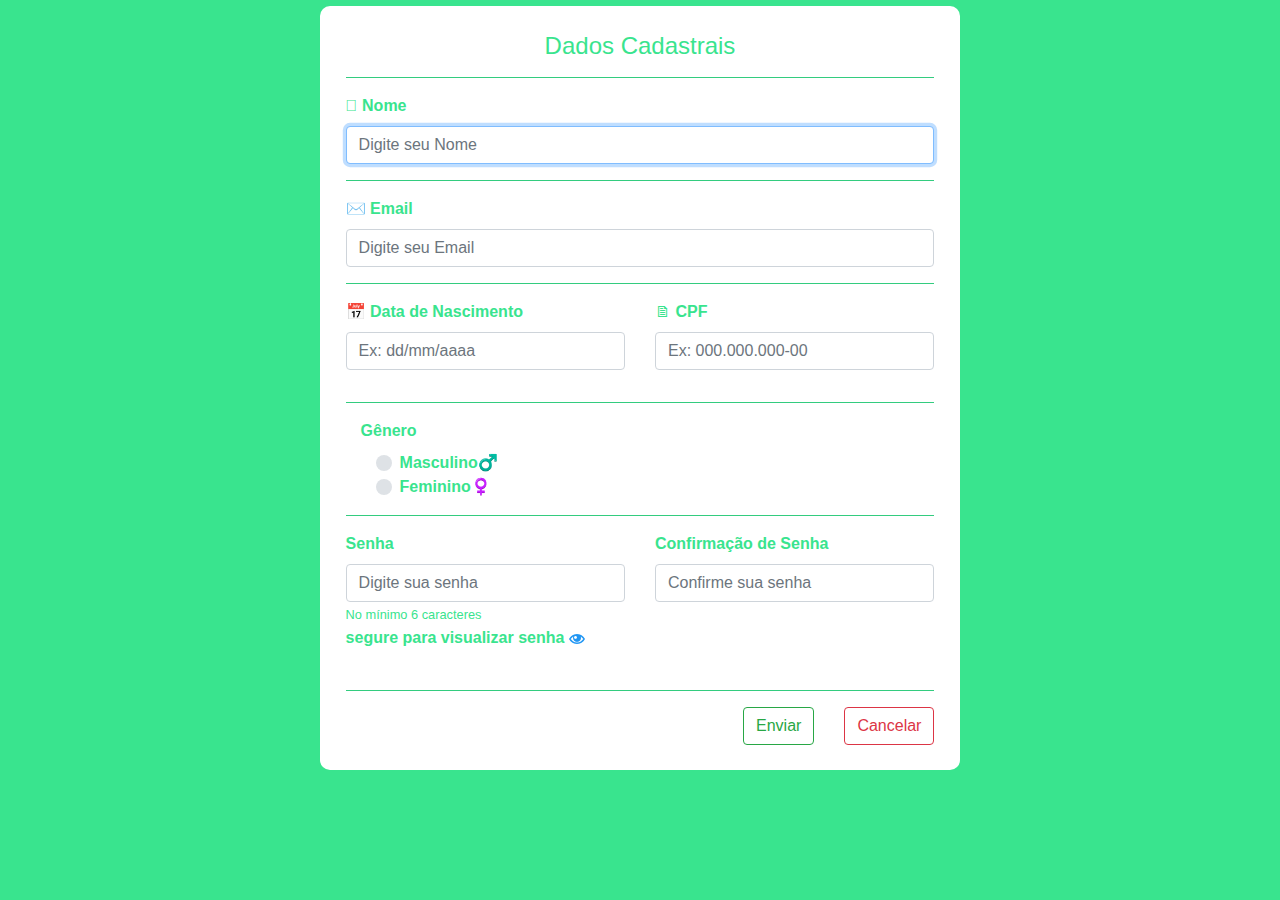
<file: index.html>
<!DOCTYPE html>
<html>

<head>
  <meta charset='utf-8'>
  <meta http-equiv='X-UA-Compatible' content='IE=edge'>
  <link rel="icon" type="image/ico" href="assets/img/right_icone.ico" />
  <title>Formulário de Dados Cadastrais</title>
  <meta name='viewport' content='width=device-width, initial-scale=1, shrink-to-fit=no'>
  <link rel='stylesheet' type='text/css' media='screen' href='css/bootstrap.min.css'>
  <link rel='stylesheet' type="text/css" media='screen' href='css/alter.css'>
  <script src='js/bootstrap.min.js'></script>
  <link rel="stylesheet" href="https://stackpath.bootstrapcdn.com/bootstrap/4.1.3/css/bootstrap.min.css"
    integrity="sha384-MCw98/SFnGE8fJT3GXwEOngsV7Zt27NXFoaoApmYm81iuXoPkFOJwJ8ERdknLPMO" crossorigin="anonymous">
  <style>
    body {
      background: rgb(57, 228, 142);
    }
  </style>

</head>

<body>

  <form id="forms" action=""name="cadastro" method="post" style="width: 50%; margin: auto;margin-top: 0.5%;color: rgb(57, 228, 142)" class="main-form needs-validation"
    novalidate>

    <h4 class="display-5">Dados Cadastrais</h4>

    <hr style="background-color:rgb(57, 228, 142);"/>

    <container class="nome">
      <div class="form-group">
          <a>
              <span class="glyphicon glyphicon-user">&#xe008;</span>
            </a>
        <label for="nNome">Nome</label>
        <input type="text" class="form-control" id="nNome validationServer055" aria-describedat="nomeAjuda" placeholder="Digite seu Nome"
          autocomplete="off" autofocus required>
        <div class="invalid-feedback">Ops! Esqueceu seu nome.</div>
        <div class="valid-feedback">Nome legal!</div>
      </div>
    </container>

    <hr style="background-color:rgb(57, 228, 142);"/>

    <container class="email">
      <div class="form-group">
        <a>
          <span class="glyphicon">&#x2709;</span>
        </a>
          <label for="nEmail">Email</label>
        <input type="email" class="form-control" id="nEmail" aria-describedat="emailAjuda"
          placeholder="Digite seu Email" autocomplete="off" required>
          <div class="invalid-feedback">Falta alguma coisa no seu email.</div>
          <div class="valid-feedback">Show!</div>
      </div>
    </container>

    <hr style="background-color:rgb(57, 228, 142);"/>

    <container class="data-nascimento, cpf">
      <div class="row">
        <div class="col">
          <div class="form-group">
            <span class="
            glyphicon glyphicon-calendar">&#x1F4C5;</span>
            <label for="DateN">Data de Nascimento</label>
            <input type="text" name="DateN" id="DateN" class="form-control date-mask" autocomplete="off"
              placeholder="Ex: dd/mm/aaaa" required />
            <div class="invalid-feedback">Data de nascimento inválida</div>
            <div class="valid-feedback">Show!</div>
          </div>
        </div>
        <div class="col">
          <div class="form-group">
              <span class="
              glyphicon glyphicon-calendar">&#x1F5CE;</span>
            <label for="cpf">CPF</label>
            <input type="text" name="cpf" id="cpf" class="form-control cpf-mask" maxlength="11" autocomplete="off"
              placeholder="Ex: 000.000.000-00" required />
            <div class="invalid-feedback">CPF inválido</div>
            <div class="valid-feedback">Show!</div>
          </div>
        </div>
      </div>
    </container>

    <hr style="background-color:rgb(57, 228, 142);"/>

    <container class="genero">

        <div class="col needs-validation">
            <label for="genero">Gênero</label>
  
            <div class="col">
            <div class="custom-control custom-radio ">
                <input type="radio" id="gender" name="customRadio" class="custom-control-input" value="male">
                <label class="custom-control-label" for="gender">Masculino</label><span class="
                glyphicon glyphicon-calendar">&#x2642;&#xFE0F;</span>
              </div>
            </div>
            <div class="col">
              <div class="custom-control custom-radio">
                <input type="radio" id="gender2" name="customRadio" class="custom-control-input" value="female">
                <label class="custom-control-label" for="gender2">Feminino</label><span class="
                glyphicon glyphicon-calendar">&#x2640;&#xFE0F;</span>
              </div>
            </div>
  
              <div class="invalid-feedback">Selecione um dos gêneros</div>
            
          </div>

    </container>

    <hr style="background-color:rgb(57, 228, 142);"/>

    <container class="senha">
      <div class="row">
        <div class="col">
          <div class="form-group">
            <label for="senha">Senha</label>
            <input type="password" name="senha" id="senha" class="form-control" required minlength="6" placeholder="Digite sua senha" />
            <small style="color:rgb(57, 228, 142);">No mínimo 6 caracteres </small>
            <div id="olhinho"><label>segure para visualizar senha</label>
              <img id="olho" src="[data-uri]"
              />
           </div>
            <div class="invalid-feedback">Insira uma senha válida</div>
            <div class="valid-feedback">Show!</div>
          </div>
        </div>
          <div class="col">
            <div class="form-group">
                <label for="confsenha">Confirmação de Senha</label>
                <input type="password" name="confsenha" id="confsenha" class="form-control" required minlength="6" placeholder="Confirme sua senha" />
                <div class="invalid-feedback">Insira uma senha válida</div>
                <div class="valid-feedback">Show!</div>
            </div>
          </div>
      </div>
    </container>

    <hr style="background-color:rgb(57, 228, 142);"/>

    <container class="botoes">
      <div class="row justify-content-end">
        <div class="btn-group" role="group" aria-label="Basic example">
          <div class="col-auto m-lg-auto">
            <button type="submit" id="selec" class="btn btn-outline-success vai">Enviar</button>
          </div>
          <div class="col-auto m-lg-auto">
            <button id="cancelar" class="btn btn-outline-danger vai cadastro">Cancelar</button>
          </div>
        </div>
      </div>
    </container>
  </form>

  <script src="js/jquery.js"></script>
  <script src="js/jquery.mask.min.js"></script>
  <script src="js/validador_cpf.js"></script>

</body>

</html>
</file>
<file: css/alter.css>
h4 {
  margin: auto;
  width: 350px;
  text-align: center;
  margin-bottom: 2%;
}

input {
  background: rgb(189, 229, 236);
}

input:hover {
  background: rgb(189, 229, 236);
  color: #fff;
  font-weight: bold;
}
input:active {
  background: rgb(189, 229, 236);
  color: #fff;
  font-weight: bold;
}
label {
  font-weight: bold;
}

.vai {
  transition: 1s;
}
.vai:hover {
  transition: 1s;
  transform: scale(1.1);
  font-weight: bold;
  border-radius: 10px;
  padding: 10px;
}
.vai:active {
  transition: 600ms;
  transform: scale(1.2);
}

form {
  background: #fff;
  padding: 2%;
  border-radius: 10px;
}

.fundo {
  padding: 2%;
  background: #fff;
  border-radius: 10px;
}

#olhinho img {
  cursor: pointer;
}
</file>
